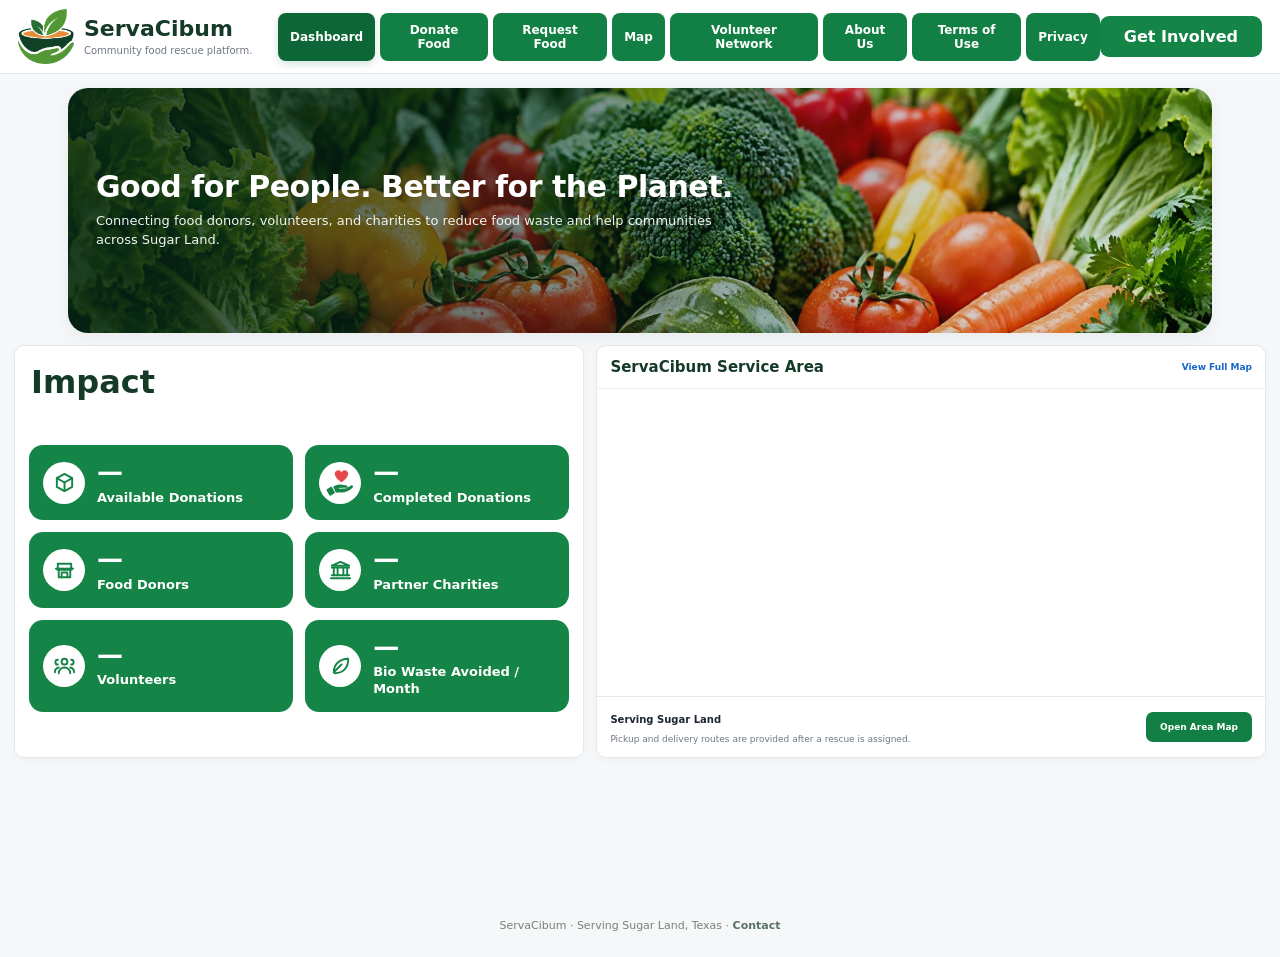
<file: index.html>
<!doctype html>
<html lang="en">
<head>
  <meta charset="UTF-8">

  <meta
    name="viewport"
    content="width=device-width, initial-scale=1.0, viewport-fit=cover"
  >

  <meta
    name="description"
    content="ServaCibum connects local food donors, charities, and volunteers in Sugar Land, Texas to coordinate safe community food rescue and delivery."
  >
  <meta name="robots" content="index, follow">

  <link rel="canonical" href="https://servacibum.org/">

  <meta property="og:type" content="website">
  <meta property="og:site_name" content="ServaCibum">
  <meta property="og:title" content="ServaCibum | Community Food Rescue in Sugar Land, Texas">
  <meta
    property="og:description"
    content="ServaCibum connects local food donors, charities, and volunteers in Sugar Land, Texas to coordinate safe community food rescue and delivery."
  >
  <meta property="og:url" content="https://servacibum.org/">
  <meta property="og:image" content="https://servacibum.org/assets/servacibum-hero.png">
  <meta property="og:image:alt" content="ServaCibum community food rescue">

  <meta name="twitter:card" content="summary_large_image">
  <meta name="twitter:title" content="ServaCibum | Community Food Rescue in Sugar Land, Texas">
  <meta
    name="twitter:description"
    content="ServaCibum connects local food donors, charities, and volunteers in Sugar Land, Texas to coordinate safe community food rescue and delivery."
  >
  <meta name="twitter:image" content="https://servacibum.org/assets/servacibum-hero.png">

  <meta
    http-equiv="Cache-Control"
    content="no-cache, no-store, must-revalidate"
  >

  <meta
    http-equiv="Pragma"
    content="no-cache"
  >

  <meta
    http-equiv="Expires"
    content="0"
  >

  <meta name="theme-color" content="#123f2b">
  <meta name="mobile-web-app-capable" content="yes">
  <meta name="apple-mobile-web-app-capable" content="yes">
  <meta name="apple-mobile-web-app-title" content="ServaCibum">
  <meta name="apple-mobile-web-app-status-bar-style" content="default">

  <title>ServaCibum | Community Food Rescue in Sugar Land, Texas</title>

  <link rel="icon" href="/favicon.ico" sizes="any">
  <link rel="manifest" href="/manifest.webmanifest?v=20261018-pwa-fix">
  <link rel="apple-touch-icon" href="/pwa/apple-touch-icon.png?v=20261003b">

  <link
    rel="stylesheet"
    href="./assets/site.css?v=20261018-webp-hero"
  >


  <style>
    /* Public header install action */
    .header-actions {
      display: flex;
      align-items: center;
      justify-content: flex-end;
      gap: 8px;
      min-width: 0;
    }

    .install-app-button {
      display: none;
      align-items: center;
      justify-content: center;
      min-height: 38px;
      padding: 10px 15px;
      border: 0;
      border-radius: 9px;
      background: #123f2b;
      color: #fff;
      font: inherit;
      font-size: 12px;
      font-weight: 800;
      line-height: 1;
      white-space: nowrap;
      cursor: pointer;
    }

    .install-app-button.show {
      display: inline-flex;
    }

    .install-app-button:hover {
      background: #0d3423;
    }

    .install-label-short {
      display: none;
    }

    /* Keep the header's third column wide enough for both actions. */
    @media (min-width: 721px) {
      .topbar {
        grid-template-columns: 260px 1fr auto !important;
      }
    }

    @media (max-width: 720px) {
      .header-actions {
        gap: 6px;
      }

      .header-actions > a {
        padding: 9px 10px !important;
        font-size: 10px !important;
      }

      .install-app-button {
        min-height: 35px;
        padding: 9px 10px;
        font-size: 10px;
      }

      .install-label-full {
        display: none;
      }

      .install-label-short {
        display: inline;
      }
    }

    /* Install guidance dialog for iPhone/iPad and browser fallback cases. */
    #installGuide {
      position: fixed;
      left: 14px;
      right: 14px;
      bottom: calc(14px + env(safe-area-inset-bottom));
      z-index: 9999;
      max-width: 520px;
      margin: 0 auto;
      padding: 16px;
      border: 1px solid rgba(18, 63, 43, 0.14);
      border-radius: 18px;
      background: rgba(255, 255, 255, 0.98);
      box-shadow: 0 18px 45px rgba(18, 63, 43, 0.22);
      color: #173528;
      font-family: Inter, ui-sans-serif, system-ui, -apple-system, BlinkMacSystemFont, "Segoe UI", sans-serif;
      display: none;
    }

    #installGuide.show {
      display: block;
    }

    .install-guide-top {
      display: flex;
      align-items: flex-start;
      gap: 12px;
    }

    .install-guide-mark {
      width: 42px;
      height: 42px;
      flex: 0 0 42px;
      display: grid;
      place-items: center;
      border-radius: 12px;
      background: #eaf6ee;
      color: #123f2b;
      font-weight: 900;
      font-size: 18px;
    }

    .install-guide-copy {
      min-width: 0;
      flex: 1;
    }

    .install-guide-copy strong {
      display: block;
      margin: 0 28px 4px 0;
      font-size: 16px;
      line-height: 1.25;
      color: #123f2b;
    }

    .install-guide-copy p {
      margin: 0;
      color: #596a61;
      font-size: 13px;
      line-height: 1.5;
    }

    .install-guide-steps {
      margin: 12px 0 0;
      padding: 11px 12px;
      border-radius: 12px;
      background: #f3f8f5;
      color: #334c40;
      font-size: 13px;
      line-height: 1.55;
    }

    .install-guide-close {
      position: absolute;
      top: 10px;
      right: 10px;
      width: 32px;
      height: 32px;
      border: 0;
      border-radius: 50%;
      background: transparent;
      color: #64736b;
      font-size: 21px;
      line-height: 1;
      cursor: pointer;
    }

    .install-guide-close:hover {
      background: #eef4f0;
    }

    .install-guide-done {
      width: 100%;
      min-height: 44px;
      margin-top: 12px;
      border: 0;
      border-radius: 11px;
      background: #158447;
      color: #fff;
      font: inherit;
      font-weight: 800;
      cursor: pointer;
    }

    @media (min-width: 700px) {
      #installGuide {
        left: auto;
        right: 22px;
        bottom: 22px;
        width: 420px;
        margin: 0;
      }
    }

    /* Homepage mobile navigation: 4 x 2 grid (changed from 3 x 3 to reduce height) */
    @media (max-width: 700px) {
      .sidebar {
        position: static !important;
        top: auto !important;
        padding: 7px 8px !important;
        overflow-x: visible !important;
      }

      .sidebar-nav {
        display: grid !important;
        grid-template-columns: repeat(4, minmax(0, 1fr)) !important;
        width: 100% !important;
        min-width: 0 !important;
        gap: 6px !important;
      }

      .sidebar-nav button,
      .sidebar-nav a {
        width: 100% !important;
        min-width: 0 !important;
        min-height: 42px;
        display: flex !important;
        align-items: center;
        justify-content: center;
        padding: 8px 4px !important;
        white-space: normal !important;
        text-align: center !important;
        font-size: 12px !important;
        line-height: 1.15 !important;
      }
    }
  </style>

</head>

<body>

  <div id="app"></div>

  <aside
    id="installGuide"
    role="dialog"
    aria-label="Install ServaCibum"
    aria-live="polite"
  >
    <button
      class="install-guide-close"
      id="installGuideClose"
      type="button"
      aria-label="Dismiss install instructions"
    >&times;</button>

    <div class="install-guide-top">
      <div class="install-guide-mark" aria-hidden="true">SC</div>

      <div class="install-guide-copy">
        <strong id="installGuideTitle">Install ServaCibum</strong>
        <p id="installGuideIntro">
          Add ServaCibum to your device so it opens like an app.
        </p>
      </div>
    </div>

    <div class="install-guide-steps" id="installGuideSteps"></div>

    <button
      class="install-guide-done"
      id="installGuideDone"
      type="button"
    >Got it</button>
  </aside>

<script
    src="./app/main.js?v=20261022-impact-heart2"
    defer
  ></script>
<script>
    (function () {
      "use strict";

      if (!("serviceWorker" in navigator)) {
        return;
      }

      window.addEventListener("load", async function () {
        try {
          /* Remove the old Volunteer-only worker so it cannot override
             the new site-wide worker inside /volunteer/. */
          const registrations =
            await navigator.serviceWorker.getRegistrations();

          for (const registration of registrations) {
            const scope = String(registration.scope || "");
            const scriptURL = String(
              (registration.active && registration.active.scriptURL) ||
              (registration.waiting && registration.waiting.scriptURL) ||
              (registration.installing && registration.installing.scriptURL) ||
              ""
            );

            if (
              scope.includes("/volunteer/") ||
              scriptURL.includes("/volunteer/sw.js")
            ) {
              await registration.unregister();
            }
          }

          if ("caches" in window) {
            const keys = await caches.keys();
            await Promise.all(
              keys
                .filter(key => key.startsWith("servacibum-volunteer-"))
                .map(key => caches.delete(key))
            );
          }

          const registration =
            await navigator.serviceWorker.register("/sw.js", {
              scope: "/",
              updateViaCache: "none"
            });

          registration.update().catch(function () {});
        } catch (error) {
          console.warn("ServaCibum PWA setup could not complete:", error);
        }
      });
    })();
  </script>
  <script>
    (function () {
      "use strict";

      let deferredInstallPrompt = null;
      let installButton = null;

      const ua = navigator.userAgent || "";

      const isIOS =
        /iPad|iPhone|iPod/i.test(ua) ||
        (navigator.platform === "MacIntel" && navigator.maxTouchPoints > 1);

      const isAndroid = /Android/i.test(ua);

      const isSafari =
        /Safari/i.test(ua) &&
        !/(CriOS|FxiOS|EdgiOS|OPiOS)/i.test(ua);

      function isStandalone() {
        return (
          window.matchMedia("(display-mode: standalone)").matches ||
          window.navigator.standalone === true
        );
      }

      function guideElements() {
        return {
          guide: document.getElementById("installGuide"),
          title: document.getElementById("installGuideTitle"),
          intro: document.getElementById("installGuideIntro"),
          steps: document.getElementById("installGuideSteps"),
          close: document.getElementById("installGuideClose"),
          done: document.getElementById("installGuideDone")
        };
      }

      function hideGuide() {
        const elements = guideElements();
        if (elements.guide) {
          elements.guide.classList.remove("show");
        }
      }

      function showGuide(kind) {
        const elements = guideElements();

        if (
          !elements.guide ||
          !elements.title ||
          !elements.intro ||
          !elements.steps
        ) {
          return;
        }

        if (kind === "ios") {
          elements.title.textContent = "Install ServaCibum on your iPhone";

          if (isSafari) {
            elements.intro.textContent =
              "Add ServaCibum to your Home Screen so it opens like an app.";

            elements.steps.innerHTML =
              "In Safari: tap <strong>Share</strong>, choose " +
              "<strong>Add to Home Screen</strong>, turn on " +
              "<strong>Open as Web App</strong>, then tap <strong>Add</strong>.";
          } else {
            elements.intro.textContent =
              "Open ServaCibum in Safari first, then add it to your Home Screen.";

            elements.steps.innerHTML =
              "Open this page in <strong>Safari</strong>. Then tap " +
              "<strong>Share</strong> → <strong>Add to Home Screen</strong> → " +
              "<strong>Add</strong>.";
          }
        } else if (kind === "android") {
          elements.title.textContent = "Install ServaCibum";

          elements.intro.textContent =
            "Your browser did not open the install prompt automatically.";

          elements.steps.innerHTML =
            "In Chrome, tap the <strong>three-dot menu</strong>, then choose " +
            "<strong>Install app</strong> or <strong>Add to Home screen</strong>.";
        } else {
          elements.title.textContent = "Install ServaCibum";

          elements.intro.textContent =
            "Use your browser's install option to add ServaCibum as an app.";

          elements.steps.innerHTML =
            "Look for <strong>Install</strong> in your browser menu or address bar.";
        }

        elements.guide.classList.add("show");
      }

      function updateInstallButton() {
        if (!installButton) {
          return;
        }

        if (isStandalone()) {
          installButton.classList.remove("show");
          return;
        }

        const shouldShow =
          isIOS ||
          isAndroid ||
          deferredInstallPrompt !== null;

        installButton.classList.toggle("show", shouldShow);
      }

      async function handleInstallClick() {
        if (isStandalone()) {
          updateInstallButton();
          return;
        }

        if (deferredInstallPrompt) {
          const promptEvent = deferredInstallPrompt;
          deferredInstallPrompt = null;

          try {
            await promptEvent.prompt();
            const choice = await promptEvent.userChoice;

            if (choice && choice.outcome === "accepted") {
              installButton.classList.remove("show");
            } else {
              updateInstallButton();
            }
          } catch (error) {
            if (isIOS) {
              showGuide("ios");
            } else if (isAndroid) {
              showGuide("android");
            } else {
              showGuide("other");
            }
          }

          return;
        }

        if (isIOS) {
          showGuide("ios");
          return;
        }

        if (isAndroid) {
          showGuide("android");
          return;
        }

        showGuide("other");
      }

      function addInstallButton() {
        if (isStandalone()) {
          return false;
        }

        /*
         * main.js renders the public header more than once while live data loads.
         * If a previous install button belonged to an old header that has since
         * been replaced, forget that detached element and create a fresh one.
         */
        if (installButton && !installButton.isConnected) {
          installButton = null;
        }

        if (installButton && installButton.isConnected) {
          updateInstallButton();
          return true;
        }

        const topbar = document.querySelector(".topbar");
        const getInvolved =
          topbar &&
          topbar.querySelector('a[href="./get-involved.php"]');

        if (!topbar || !getInvolved) {
          return false;
        }

        let actions = topbar.querySelector(".header-actions");

        if (!actions) {
          actions = document.createElement("div");
          actions.className = "header-actions";
          getInvolved.parentNode.insertBefore(actions, getInvolved);
          actions.appendChild(getInvolved);
        }

        installButton = document.createElement("button");
        installButton.type = "button";
        installButton.id = "installServaCibum";
        installButton.className = "install-app-button";
        installButton.innerHTML =
          '<span class="install-label-full">Install ServaCibum</span>' +
          '<span class="install-label-short">Install App</span>';

        installButton.addEventListener("click", handleInstallClick);

        actions.insertBefore(installButton, getInvolved);
        updateInstallButton();

        return true;
      }

      window.addEventListener("beforeinstallprompt", function (event) {
        event.preventDefault();
        deferredInstallPrompt = event;
        addInstallButton();
        updateInstallButton();
      });

      window.addEventListener("appinstalled", function () {
        deferredInstallPrompt = null;
        hideGuide();

        if (installButton) {
          installButton.classList.remove("show");
        }
      });

      window.addEventListener("DOMContentLoaded", function () {
        const elements = guideElements();

        if (elements.close) {
          elements.close.addEventListener("click", hideGuide);
        }

        if (elements.done) {
          elements.done.addEventListener("click", hideGuide);
        }

        /*
         * Add immediately if the header is already present, then keep watching
         * #app because main.js replaces the header after its live-data request.
         */
        addInstallButton();

        const appRoot = document.getElementById("app");

        if (appRoot) {
          const observer = new MutationObserver(function () {
            addInstallButton();
          });

          observer.observe(appRoot, {
            childList: true,
            subtree: true
          });
        }

        setTimeout(addInstallButton, 250);
        setTimeout(addInstallButton, 750);
        setTimeout(addInstallButton, 1500);
        setTimeout(addInstallButton, 3000);
      });
    })();
  </script>


  <script>
    (function () {
      "use strict";

      function addPublicPageLinks() {
        const topnav = document.querySelector(".topnav");

        if (topnav && !topnav.querySelector("[data-about-us-link]")) {
          const topAboutButton = document.createElement("button");
          topAboutButton.type = "button";
          topAboutButton.className = "nav-button";
          topAboutButton.textContent = "About Us";
          topAboutButton.setAttribute("data-about-us-link", "top");
          topAboutButton.addEventListener("click", function () {
            window.location.href = "./about-us.php";
          });
          topnav.appendChild(topAboutButton);
        }

        if (topnav && !topnav.querySelector("[data-terms-link]")) {
          const topTermsButton = document.createElement("button");
          topTermsButton.type = "button";
          topTermsButton.className = "nav-button";
          topTermsButton.textContent = "Terms of Use";
          topTermsButton.setAttribute("data-terms-link", "top");
          topTermsButton.addEventListener("click", function () {
            window.location.href = "./terms-of-use.php";
          });
          topnav.appendChild(topTermsButton);
        }

        if (topnav && !topnav.querySelector("[data-privacy-link]")) {
          const topPrivacyButton = document.createElement("button");
          topPrivacyButton.type = "button";
          topPrivacyButton.className = "nav-button";
          topPrivacyButton.textContent = "Privacy";
          topPrivacyButton.setAttribute("data-privacy-link", "top");
          topPrivacyButton.addEventListener("click", function () {
            window.location.href = "./privacy.php";
          });
          topnav.appendChild(topPrivacyButton);
        }

        const sidebarNav = document.querySelector(".sidebar-nav");

        if (
          sidebarNav &&
          !sidebarNav.querySelector("[data-about-us-link]")
        ) {
          const sideAboutButton = document.createElement("button");
          sideAboutButton.type = "button";
          sideAboutButton.textContent = "About Us";
          sideAboutButton.setAttribute("data-about-us-link", "side");
          sideAboutButton.addEventListener("click", function () {
            window.location.href = "./about-us.php";
          });
          sidebarNav.appendChild(sideAboutButton);
        }

        if (
          sidebarNav &&
          !sidebarNav.querySelector("[data-terms-link]")
        ) {
          const sideTermsButton = document.createElement("button");
          sideTermsButton.type = "button";
          sideTermsButton.textContent = "Terms of Use";
          sideTermsButton.setAttribute("data-terms-link", "side");
          sideTermsButton.addEventListener("click", function () {
            window.location.href = "./terms-of-use.php";
          });
          sidebarNav.appendChild(sideTermsButton);
        }

        if (
          sidebarNav &&
          !sidebarNav.querySelector("[data-privacy-link]")
        ) {
          const sidePrivacyButton = document.createElement("button");
          sidePrivacyButton.type = "button";
          sidePrivacyButton.textContent = "Privacy";
          sidePrivacyButton.setAttribute("data-privacy-link", "side");
          sidePrivacyButton.addEventListener("click", function () {
            window.location.href = "./privacy.php";
          });
          sidebarNav.appendChild(sidePrivacyButton);
        }
      }

      window.addEventListener("DOMContentLoaded", function () {
        addPublicPageLinks();

        const appRoot = document.getElementById("app");

        if (appRoot) {
          const observer = new MutationObserver(function () {
            addPublicPageLinks();
          });

          observer.observe(appRoot, {
            childList: true,
            subtree: true
          });
        }

        setTimeout(addPublicPageLinks, 250);
        setTimeout(addPublicPageLinks, 750);
        setTimeout(addPublicPageLinks, 1500);
        setTimeout(addPublicPageLinks, 3000);
      });
    })();
  </script>

  <script src="./assets/scroll-nav.js" defer></script>
</body>
</html>
</file>
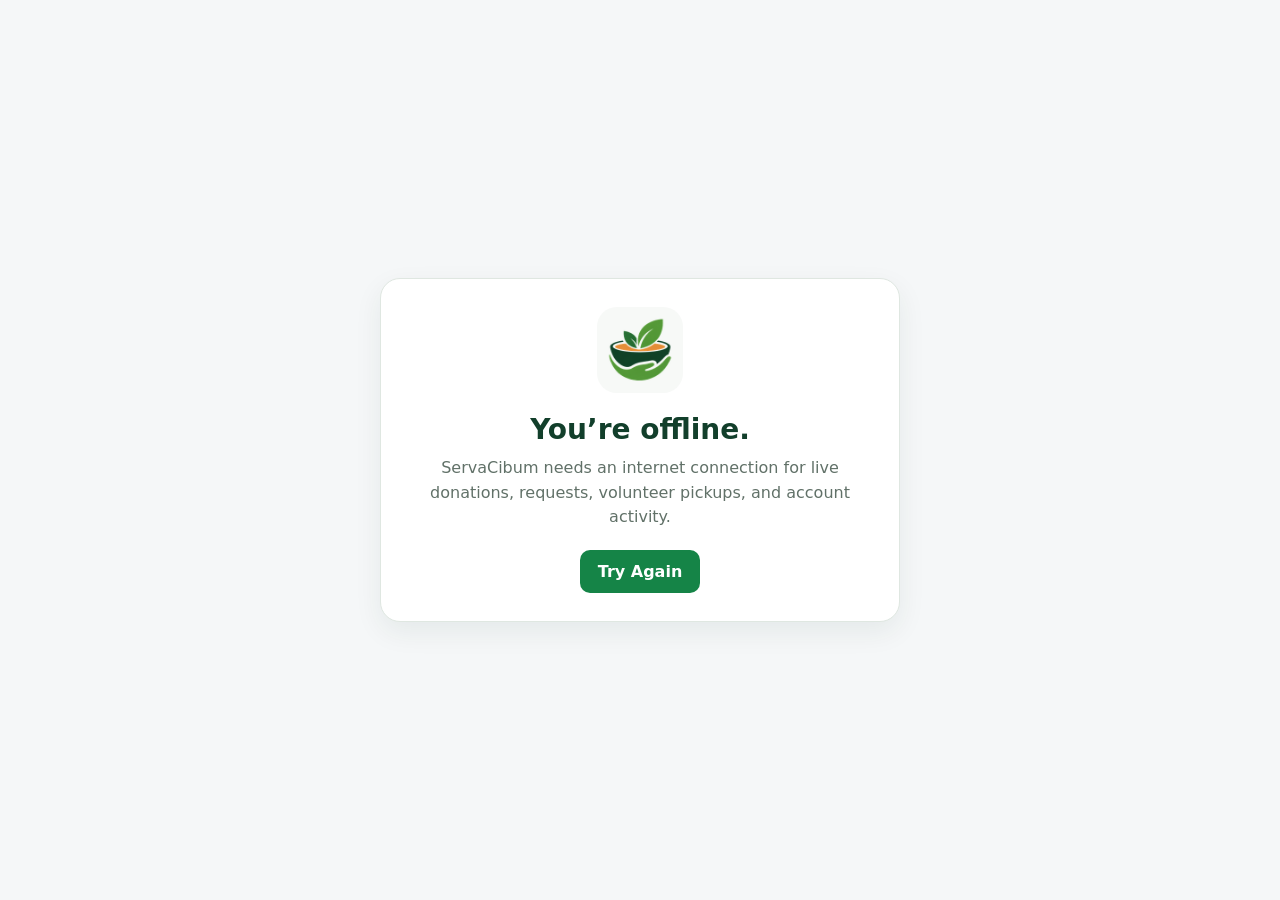
<file: offline.html>
<!doctype html>
<html lang="en">
<head>
  <meta charset="UTF-8">
  <meta name="viewport" content="width=device-width,initial-scale=1,viewport-fit=cover">
  <meta name="theme-color" content="#123f2b">
  <title>ServaCibum · Offline</title>
  <style>
    *{box-sizing:border-box}
    body{margin:0;min-height:100vh;display:grid;place-items:center;padding:24px;background:#f5f7f8;color:#173528;font-family:Inter,system-ui,-apple-system,BlinkMacSystemFont,"Segoe UI",sans-serif}
    main{width:min(520px,100%);background:#fff;border:1px solid #dfe7e1;border-radius:20px;padding:28px;box-shadow:0 10px 28px rgba(20,52,40,.07);text-align:center}
    img{width:86px;height:86px;border-radius:20px;margin-bottom:16px}
    h1{margin:0 0 10px;font-size:28px;color:#123f2b}
    p{margin:0 0 20px;color:#617168;line-height:1.55}
    button{border:0;border-radius:10px;padding:12px 18px;background:#158447;color:#fff;font:inherit;font-weight:800;cursor:pointer}
  </style>
</head>
<body>
  <main>
    <img src="/pwa/icon-192.png" alt="ServaCibum">
    <h1>You’re offline.</h1>
    <p>ServaCibum needs an internet connection for live donations, requests, volunteer pickups, and account activity.</p>
    <button type="button" onclick="location.reload()">Try Again</button>
  </main>
</body>
</html>
</file>
<file: assets/site.css>
:root {
  --green: #128044;
  --green-dark: #0c6636;
  --green-soft: #eaf6ee;
  --orange: #d28a54;
  --text: #1d2630;
  --muted: #6f7883;
  --line: #e4e8eb;
  --panel: #ffffff;
  --background: #f5f7f8;
  --red: #d94b4b;
  --amber: #ce7b1f;
  --blue: #2d6edb;
  --purple: #7354b6;
  --shadow: 0 5px 18px rgba(30, 42, 52, 0.06);

  font-family:
    Inter,
    ui-sans-serif,
    system-ui,
    -apple-system,
    BlinkMacSystemFont,
    "Segoe UI",
    sans-serif;
}

* {
  box-sizing: border-box;
}

html,
body {
  margin: 0;
  color: var(--text);
  background: var(--background);
}

button,
a {
  font: inherit;
}

button {
  cursor: pointer;
}

a {
  color: inherit;
  text-decoration: none;
}

.app-shell {
  min-height: 100vh;
}


/* Header */

.topbar {
  height: 74px;
  display: grid;
  grid-template-columns: 300px 1fr 190px;
  align-items: center;
  padding: 0 18px;
  background: #ffffff;
  border-bottom: 1px solid var(--line);
  position: sticky;
  top: 0;
  z-index: 20;
}

.brand {
  display: flex;
  align-items: center;
  gap: 10px;
}

.brand-logo {
  width: 56px;
  height: 56px;
  object-fit: contain;
}

.brand-copy strong {
  display: block;
  color: #153a28;
  font-size: 22px;
  font-weight: 800;
  line-height: 1;
}

.brand-copy span {
  display: block;
  margin-top: 5px;
  color: var(--muted);
  font-size: 10px;
}


/* Top navigation */

.topnav {
  display: flex;
  justify-content: center;
  gap: 5px;
}

.nav-button {
  padding: 10px 12px;
  color: #ffffff;
  background: var(--green);
  border: 0;
  border-radius: 8px;
  font-size: 12px;
  font-weight: 700;
  transition:
    background 0.15s ease,
    transform 0.15s ease,
    box-shadow 0.15s ease;
}

.nav-button:hover {
  color: #ffffff;
  background: var(--green-dark);
  transform: translateY(-1px);
}

.nav-button.active {
  color: #ffffff;
  background: var(--green-dark);
  box-shadow:
    0 3px 8px
    rgba(12, 102, 54, 0.18);
}


/* Account / top-right */

.account-link {
  display: flex;
  align-items: center;
  justify-content: flex-end;
  gap: 10px;
}

.avatar {
  width: 38px;
  height: 38px;
  display: grid;
  place-items: center;
  color: #ffffff;
  background: var(--green);
  border-radius: 50%;
  font-size: 11px;
  font-weight: 800;
}

.account-copy strong,
.account-copy small {
  display: block;
}

.account-copy strong {
  font-size: 12px;
}

.account-copy small {
  margin-top: 3px;
  color: var(--muted);
  font-size: 8px;
  font-weight: 700;
  text-transform: uppercase;
  letter-spacing: 0.4px;
}


/* Sidebar */

.body-grid {
  display: grid;
  grid-template-columns:
    145px
    minmax(0, 1fr);
  min-height: calc(100vh - 74px);
  align-items: stretch;
}

.sidebar {
  min-height: calc(100vh - 74px);
  align-self: stretch;
  padding: 12px 9px;
  background:
    linear-gradient(
      180deg,
      #eef8f1 0%,
      #e4f2e9 100%
    );
  border-right: 1px solid #d5e8da;
}

.sidebar-nav {
  display: grid;
  gap: 6px;
}

@media (min-width: 1121px) {
  .body-grid {
    display: block;
    min-height: calc(100vh - 74px);
  }

  .sidebar {
    display: none;
  }

  .main {
    width: 100%;
    max-width: 1700px;
    margin: 0 auto;
  }
}

.sidebar-nav button,
.sidebar-nav a {
  width: 100%;
  display: block;
  padding: 11px 10px;
  color: #ffffff;
  background: var(--green);
  border: 0;
  border-radius: 8px;
  text-align: left;
  font-size: 12px;
  font-weight: 700;
  text-decoration: none;
  transition:
    background 0.15s ease,
    transform 0.15s ease,
    box-shadow 0.15s ease;
}

.sidebar-nav button:hover,
.sidebar-nav a:hover {
  color: #ffffff;
  background: var(--green-dark);
  transform: translateX(2px);
}

.sidebar-nav button.active,
.sidebar-nav a.active {
  color: #ffffff;
  background: var(--green-dark);
  box-shadow:
    0 3px 8px
    rgba(12, 102, 54, 0.18);
}


/* Main dashboard */

.main {
  width: 100%;
  max-width: 1700px;
  margin: 0 auto;
  padding: 14px;
}


/* Hero */

.hero {
  max-width: 1144px;
  margin: 0 auto 12px;
  height: 245px;
  overflow: hidden;
  position: relative;

  background-image:
    linear-gradient(
      90deg,
      rgba(7, 38, 23, 0.82) 0%,
      rgba(7, 38, 23, 0.56) 38%,
      rgba(7, 38, 23, 0.16) 76%,
      rgba(7, 38, 23, 0.10) 100%
    ),
    url("./servacibum-hero.webp");

  background-size: cover;
  background-position: center;
  border-radius: 20px;
  box-shadow: var(--shadow);
}

.hero-content {
  height: 100%;
  display: flex;
  align-items: center;
  justify-content: space-between;
  gap: 24px;
  padding: 24px 28px;
  position: relative;
  z-index: 1;
}

.hero-copy h1 {
  margin: 0;
  color: #ffffff;
  font-size: 30px;
  line-height: 1.08;
  letter-spacing: -0.5px;
}

.hero-copy p {
  max-width: 650px;
  margin: 8px 0 0;
  color: #f0f5f2;
  font-size: 13px;
  line-height: 1.45;
}

.primary-button {
  padding: 12px 18px;
  color: #ffffff;
  background: var(--green);
  border: 0;
  border-radius: 8px;
  font-size: 11px;
  font-weight: 800;
  white-space: nowrap;
}

.primary-button:hover {
  background: var(--green-dark);
}


/* Metrics */

.metric-row {
  display: grid;
  grid-template-columns: repeat(4, 1fr);
  gap: 12px;
  margin: 12px 0;
}

.metric-card {
  min-height: 82px;
  padding: 14px;
  background: #ffffff;
  border: 1px solid var(--line);
  border-radius: 10px;
  box-shadow:
    0 2px 8px
    rgba(30, 42, 52, 0.03);
}

.metric-value {
  display: block;
  color: var(--green-dark);
  font-size: 22px;
  font-weight: 800;
}

.metric-label {
  display: block;
  margin-top: 4px;
  color: var(--muted);
  font-size: 10px;
}

.metric-note {
  display: block;
  margin-top: 5px;
  color: #8a939d;
  font-size: 8px;
}


/* Dashboard */

.dashboard-grid {
  display: grid;
  grid-template-columns:
    minmax(0, 0.92fr)
    minmax(0, 1.08fr);
  gap: 12px;
}

.panel {
  overflow: hidden;
  background: #ffffff;
  border: 1px solid var(--line);
  border-radius: 10px;
  box-shadow:
    0 2px 8px
    rgba(30, 42, 52, 0.03);
}

.panel-header {
  height: 43px;
  display: flex;
  align-items: center;
  justify-content: space-between;
  padding: 0 13px;
  border-bottom: 1px solid #edf0f2;
}

.panel-header strong {
  font-size: 12px;
}

.panel-header a {
  color: #1766c7;
  font-size: 9px;
  font-weight: 800;
}


/* Pickup list */

.pickup-list {
  padding: 0 11px;
}

.pickup-row {
  display: grid;
  grid-template-columns:
    62px
    1fr
    auto;
  gap: 9px;
  align-items: center;
  padding: 8px 0;
  border-bottom: 1px solid #eef0f2;
}

.pickup-row:last-child {
  border-bottom: 0;
}

.pickup-photo {
  width: 62px;
  height: 48px;
  overflow: hidden;
  border: 1px solid #e5e8e6;
  border-radius: 7px;
  background: #eef1ed;
}

.pickup-photo img {
  width: 100%;
  height: 100%;
  display: block;
  object-fit: cover;
}

.pickup-details h4 {
  margin: 0 0 2px;
  font-size: 10px;
}

.pickup-details p {
  margin: 0;
  color: #6b7580;
  font-size: 9px;
  line-height: 1.35;
}

.urgency {
  display: inline-block;
  padding: 4px 8px;
  border-radius: 999px;
  font-size: 8px;
  font-weight: 800;
}

.urgency.high {
  color: #c43d3d;
  background: #ffe7e7;
}

.urgency.medium {
  color: #b56d16;
  background: #fff0d7;
}

.urgency.low {
  color: #1f7d43;
  background: #e2f5e8;
}

.expiry {
  margin-top: 4px;
  color: #b86418;
  font-size: 8px;
  font-weight: 700;
  text-align: right;
}

.empty-state {
  padding: 36px 18px;
  color: var(--muted);
  text-align: center;
  font-size: 11px;
}


/* Map */

.map-panel {
  display: flex;
  flex-direction: column;
}

.map-frame {
  width: 100%;
  height: 307px;
  border: 0;
  display: block;
}

.route-footer {
  display: flex;
  align-items: center;
  justify-content: space-between;
  gap: 15px;
  padding: 11px 13px;
  border-top: 1px solid var(--line);
}

.route-footer strong {
  font-size: 10px;
}

.route-footer span {
  color: var(--muted);
  font-size: 9px;
}

.route-button {
  padding: 10px 14px;
  color: #ffffff;
  background: var(--green);
  border: 0;
  border-radius: 7px;
  font-size: 9px;
  font-weight: 800;
}

.route-button:hover {
  background: var(--green-dark);
}


/* Activity and volunteers */

.right-stack {
  display: grid;
  grid-template-rows: 1fr 1fr;
  gap: 12px;
}

.activity-list,
.volunteer-list {
  padding: 8px 12px;
}

.activity-row {
  display: grid;
  grid-template-columns:
    9px
    1fr
    auto;
  gap: 8px;
  padding: 7px 0;
}

.activity-dot {
  width: 8px;
  height: 8px;
  margin-top: 3px;
  border: 2px solid var(--green);
  border-radius: 50%;
}

.activity-row p {
  margin: 0;
  font-size: 8px;
  line-height: 1.35;
}

.activity-row time {
  color: #8b949f;
  font-size: 8px;
}

.volunteer-row {
  display: grid;
  grid-template-columns:
    36px
    1fr
    auto;
  gap: 9px;
  align-items: center;
  padding: 8px 0;
}

.volunteer-avatar {
  width: 36px;
  height: 36px;
  display: grid;
  place-items: center;
  color: #ffffff;
  background: var(--green);
  border-radius: 50%;
  font-size: 9px;
  font-weight: 800;
}

.volunteer-row h4 {
  margin: 0;
  font-size: 9px;
}

.volunteer-row p {
  margin: 2px 0 0;
  color: #77808a;
  font-size: 8px;
}

.availability {
  padding: 4px 8px;
  color: #267947;
  background: #e1f4e7;
  border-radius: 999px;
  font-size: 8px;
  font-weight: 800;
}


/* Bottom callout */

.bottom-banner {
  margin-top: 12px;
  padding: 13px 18px;
  display: flex;
  align-items: center;
  justify-content: space-between;
  background:
    linear-gradient(
      90deg,
      #e2f7e9,
      #f4fbf6
    );
  border: 1px solid #d5eedc;
  border-radius: 10px;
}

.bottom-banner strong {
  color: #324239;
  font-size: 12px;
}

.bottom-banner button {
  padding: 10px 16px;
  color: #ffffff;
  background: var(--green);
  border: 0;
  border-radius: 7px;
  font-size: 9px;
  font-weight: 800;
}


/* Secondary pages */

.page {
  min-height: 500px;
  padding: 22px;
  overflow-x: auto;
  background: #ffffff;
  border: 1px solid var(--line);
  border-radius: 10px;
  box-shadow: 0 2px 8px rgba(30, 42, 52, 0.03);
}

.page h2 {
  margin: 0 0 14px;
  color: #153a28;
  font-size: 22px;
}

.page p {
  color: var(--muted);
  line-height: 1.55;
}

.table {
  width: 100%;
  border-collapse: collapse;
  background: #ffffff;
}

.table th,
.table td {
  padding: 11px 12px;
  border-bottom: 1px solid var(--line);
  text-align: left;
  vertical-align: top;
  font-size: 11px;
}

.table th {
  color: #35423b;
  background: #f6f9f7;
  font-weight: 800;
}

.table tr:last-child td {
  border-bottom: 0;
}

.right-stack {
  grid-template-rows: auto;
}


/* Tablet / mobile */

@media (max-width: 1120px) {
  .topbar {
    grid-template-columns: 1fr auto;
  }

  .topnav {
    display: none;
  }

  .body-grid {
    display: block;
    min-height: 0;
  }

  .sidebar {
    min-height: 0;
    position: sticky;
    top: 74px;
    z-index: 18;
    padding: 8px 10px;
    overflow-x: auto;
    background: #eef8f1;
    border-right: 0;
    border-bottom: 1px solid #d5e8da;
    box-shadow: 0 2px 8px rgba(30, 42, 52, 0.04);
  }

  .sidebar-nav {
    display: flex;
    width: max-content;
    min-width: 100%;
    gap: 6px;
  }

  .sidebar-nav button,
  .sidebar-nav a {
    width: auto;
    min-width: max-content;
    padding: 9px 11px;
    white-space: nowrap;
    text-align: center;
  }

  .sidebar-nav button:hover,
  .sidebar-nav a:hover {
    transform: none;
  }

  .main {
    padding: 10px;
  }

  .hero-content {
    min-height: 220px;
    flex-direction: column;
    align-items: stretch;
    justify-content: flex-end;
    padding: 22px 18px;
  }

  .hero-copy h1 {
    font-size: 28px;
  }

  .hero-copy p {
    font-size: 12px;
  }

  .primary-button {
    width: 100%;
    padding: 12px;
  }

  .metric-row {
    grid-template-columns: repeat(2, minmax(0, 1fr));
    gap: 9px;
  }

  .metric-card {
    min-height: 85px;
    padding: 13px;
  }

  .metric-value {
    font-size: 24px;
  }

  .metric-label {
    font-size: 10px;
  }

  .dashboard-grid {
    grid-template-columns: minmax(0, 1fr);
    gap: 9px;
  }

  .right-stack {
    grid-column: auto;
  }

  .map-frame {
    height: 280px;
  }

  .pickup-row {
    grid-template-columns: 50px minmax(0, 1fr) !important;
  }

  .pickup-row > div:last-child {
    grid-column: 2;
    text-align: left !important;
    padding-left: 0 !important;
    white-space: normal !important;
  }

  .route-footer {
    flex-direction: column;
    align-items: stretch;
  }

  .route-button {
    width: 100%;
  }
}


/* Phones */

@media (max-width: 700px) {
  html,
  body {
    width: 100%;
    overflow-x: hidden;
  }

  .topbar {
    min-height: 68px;
    height: auto;
    grid-template-columns: minmax(0, 1fr) auto;
    gap: 8px;
    padding: 8px 10px;
  }

  .brand {
    min-width: 0;
    gap: 7px;
  }

  .brand-logo {
    width: 46px;
    height: 46px;
    flex: 0 0 46px;
  }

  .brand-copy {
    min-width: 0;
  }

  .brand-copy strong {
    font-size: 18px;
  }

  .brand-copy span {
    margin-top: 3px;
    overflow: hidden;
    font-size: 8px;
    text-overflow: ellipsis;
    white-space: nowrap;
  }

  .topbar > a[href="./get-involved.php"] {
    padding: 9px 11px !important;
    border-radius: 8px !important;
    font-size: 10px !important;
  }

  .sidebar {
    top: 62px;
    padding: 7px 8px;
  }

  .sidebar-nav button,
  .sidebar-nav a {
    padding: 8px 10px;
    border-radius: 7px;
    font-size: 12px;
  }

  .hero {
    height: 205px;
    min-height: 205px;
    background-position: center;
    border-radius: 15px;
  }

  .hero-content {
    height: 100%;
    min-height: 0;
    justify-content: center;
    gap: 8px;
    padding: 12px 18px;
  }

  .hero-copy h1 {
    max-width: 330px;
    font-size: 24px;
    line-height: 1.04;
  }

  .hero-copy p {
    max-width: 390px;
    margin-top: 5px;
    font-size: 11px;
    line-height: 1.35;
  }

  .metric-row {
    gap: 8px;
    margin: 9px 0;
  }

  .metric-card {
    min-height: 78px;
    padding: 12px;
  }

  .metric-value {
    font-size: 21px;
  }

  .metric-label {
    font-size: 9px;
  }

  .panel {
    width: 100%;
    min-width: 0;
  }

  .panel-header {
    min-height: 43px;
    height: auto;
    gap: 10px;
    padding: 10px 12px;
  }

  .panel-header strong {
    font-size: 12px;
  }

  .pickup-list {
    padding: 0 8px;
  }

  .pickup-row {
    grid-template-columns: 48px minmax(0, 1fr) !important;
    gap: 8px !important;
    align-items: start !important;
    padding: 10px 4px !important;
  }

  .pickup-photo {
    width: 48px !important;
    height: 44px !important;
  }

  .pickup-row > div:last-child {
    grid-column: 2;
    padding-left: 0 !important;
    text-align: left !important;
    white-space: normal !important;
  }

  .urgency {
    margin-top: 4px;
  }

  .expiry {
    display: inline-block;
    margin-top: 4px !important;
    margin-left: 6px;
    text-align: left;
  }

  .map-frame {
    height: 250px;
  }

  .route-footer {
    align-items: stretch;
    flex-direction: column;
    gap: 9px;
  }

  .route-button {
    width: 100%;
    padding: 11px 14px;
  }

  .right-stack {
    grid-column: auto;
    grid-template-rows: auto;
  }

  .bottom-banner {
    padding: 13px 14px;
  }

  .bottom-banner strong {
    font-size: 11px;
    line-height: 1.45;
  }

  .page {
    min-height: 0;
    padding: 15px 12px;
    border-radius: 9px;
  }

  .page h2 {
    font-size: 20px;
  }

  .table {
    min-width: 540px;
  }

  .table th,
  .table td {
    padding: 10px;
    font-size: 10px;
  }
}


/* Very small phones */

@media (max-width: 390px) {
  .brand-copy span {
    display: none;
  }

  .brand-copy strong {
    font-size: 17px;
  }

  .topbar > a[href="./get-involved.php"] {
    padding: 8px 9px !important;
    font-size: 9px !important;
  }

  .hero-copy h1 {
    font-size: 25px;
  }

  .metric-row {
    gap: 7px;
  }

  .metric-card {
    padding: 10px;
  }
}

/* ===== Shared banner box: About, Privacy and Policy pages =====
   Matches the Home/Donor/Volunteer/Charity banner: 1180px max width,
   245px tall desktop / 205px mobile, 20px/15px rounded corners.
   These pages also carry their own inline <style> block loaded after
   this file, so !important keeps the banner box matched across the
   site without having to rewrite each page's markup. */
.about-hero, .privacy-hero, .policy-hero {
  box-sizing: border-box;
  max-width: 1144px !important;
  margin-left: auto !important;
  margin-right: auto !important;
  height: 245px !important;
  min-height: 245px !important;
  padding: 22px 28px !important;
  border-radius: 20px !important;
  display: flex;
  flex-direction: column;
  justify-content: center;
}
.about-hero h1, .privacy-hero h1, .policy-hero h1 {
  font-size: clamp(26px, 2.8vw, 40px) !important;
  line-height: 1.08 !important;
}
.about-hero p, .privacy-hero p, .policy-hero p {
  font-size: 14px !important;
  line-height: 1.4 !important;
  margin-top: 12px !important;
  display: -webkit-box;
  -webkit-box-orient: vertical;
  -webkit-line-clamp: 3;
  overflow: hidden;
}
.about-eyebrow, .privacy-eyebrow, .policy-eyebrow {
  margin-bottom: 8px !important;
}
.privacy-effective, .policy-effective {
  margin-top: 8px !important;
}
@media (max-width: 700px) {
  .about-hero, .privacy-hero, .policy-hero {
    height: 205px !important;
    min-height: 205px !important;
    padding: 12px 16px !important;
    border-radius: 15px !important;
  }
  .about-hero h1, .privacy-hero h1, .policy-hero h1 {
    font-size: clamp(23px, 5vw, 28px) !important;
    line-height: 1.08 !important;
  }
  .about-hero p, .privacy-hero p, .policy-hero p {
    font-size: 12px !important;
    line-height: 1.3 !important;
    margin-top: 7px !important;
    -webkit-line-clamp: 2;
  }
  .privacy-effective, .policy-effective {
    font-size: 10px !important;
    margin-top: 6px !important;
  }
}
/* ===== end shared banner box ===== */
</file>
